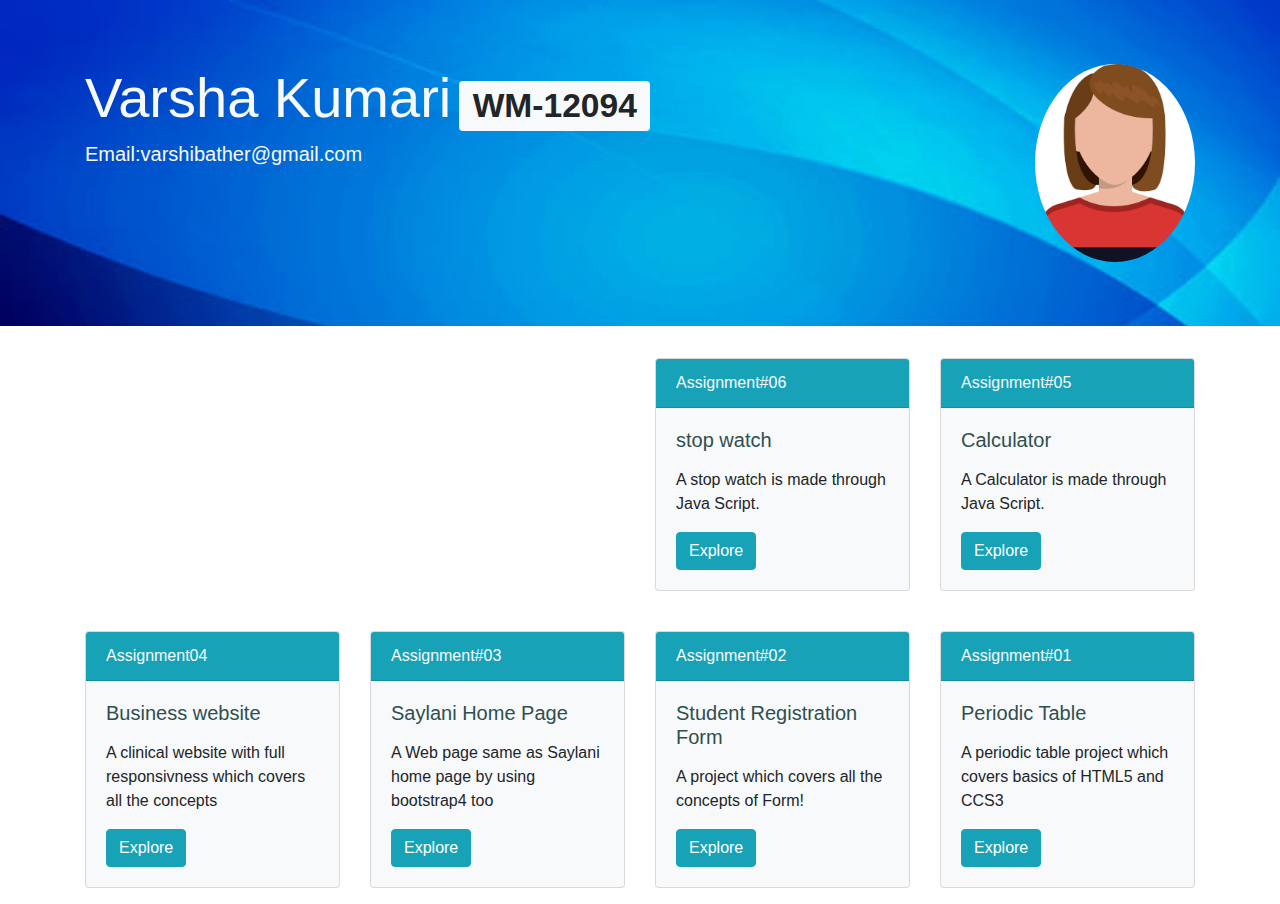
<file: index.html>
<!DOCTYPE html>
<html lang="en">
<head>
    <meta charset="UTF-8">
    <meta name="viewport" content="width=device-width, initial-scale=1.0">
    <title>Portfolio-varsha kumari</title>
    <link rel="stylesheet" href="css/bootstrap.css">
    <link rel="stylesheet" href="css/style.css">

</head>
<body>
  
    <div class="jumbotron jumbotron-fluid bg-custom text-light text-center">
        <div class="container">
          <div class="row">
            <div class="col-md-10 text-md-left">          
              <h1 class="display-4">Varsha Kumari<small><span class="badge badge-light ml-2">WM-12094</span></small>
            </h1>
            <p class="lead">Email:varshibather@gmail.com</p>
  </div>
  <div class="col-md-2">
    <img src="image/profile.jpg" class="img-fluid rounded-circle profile">
  </div>
          </div>
        </div>
      </div>
      <div class="container">
        <div class="row">
          <div class="col-md-3">
              
          </div>
        


          <div class="col-md-3">
                
          </div>
            
                
            
            <div class="col-md-3">
              <div class="card bg-light mb-3" >
                <div class="card-header bg-info text-light">Assignment#06</div>
                <div class="card-body">
                  <h5 class="card-title text-theme">stop watch </h5>
                  <p class="card-text"></p>A stop watch  is made through Java Script.</p>
                  <a href="assignments/stop watch/index.html" class="btn btn-info">Explore</a>
                </div>
              </div>
               </div>
                
            
            <div class="col-md-3">
              <div class="card bg-light mb-3" >
                  <div class="card-header bg-info text-light">Assignment#05</div>
                  <div class="card-body">
                    <h5 class="card-title text-theme">Calculator</h5>
                    <p class="card-text"></p>A Calculator is made through Java Script.</p>
                    <a href="assignments/assign05/index.html" class="btn btn-info">Explore</a>
                  </div>
                </div>
                </div>
            
            
        </div>




          <div class="row pt-4">
            <div class="col-md-3">
              <div class="card bg-light mb-3" >
                  <div class="card-header bg-info text-light">Assignment04</div>
                  <div class="card-body">
                    <h5 class="card-title text-theme">Business website</h5>
                    <p class="card-text"></p>A clinical website with full responsivness which covers all the concepts </p>
                    <a href="assignments/assign04/index.html" class="btn btn-info">Explore</a>
                  </div>
                </div>
                
          </div>
          


            <div class="col-md-3">
                <div class="card bg-light mb-3" >
                    <div class="card-header bg-info text-light">Assignment#03</div>
                    <div class="card-body">
                      <h5 class="card-title text-theme">Saylani Home Page</h5>
                      <p class="card-text"></p>A Web page same as Saylani home page by using bootstrap4 too </p>
                      <a href="assignments/assign03/index.html" class="btn btn-info">Explore</a>
                    </div>
                  </div>
                  
            </div>
              
                  
              
              <div class="col-md-3">
                <div class="card bg-light mb-3" >
                    <div class="card-header bg-info text-light">Assignment#02</div>
                    <div class="card-body">
                      <h5 class="card-title text-theme">Student Registration Form</h5>
                      <p class="card-text"></p>A  project which covers all the concepts of Form!</p>
                      <a href="assignments/assign02/index.html" class="btn btn-info">Explore</a>
                    </div>
                 </div>
                 </div>
                  
              
              <div class="col-md-3">
                <div class="card bg-light mb-3" >
                    <div class="card-header bg-info text-light">Assignment#01</div>
                    <div class="card-body">
                      <h5 class="card-title text-theme">Periodic Table</h5>
                      <p class="card-text"></p>A periodic table project which covers basics of HTML5 and CCS3</p>
                      <a href="assignments/assign01/index.html" class="btn btn-info">Explore</a>
                    </div>
                  </div>
                  </div>
              
              
          </div>
      </div>
    
</body>
</html>
</file>
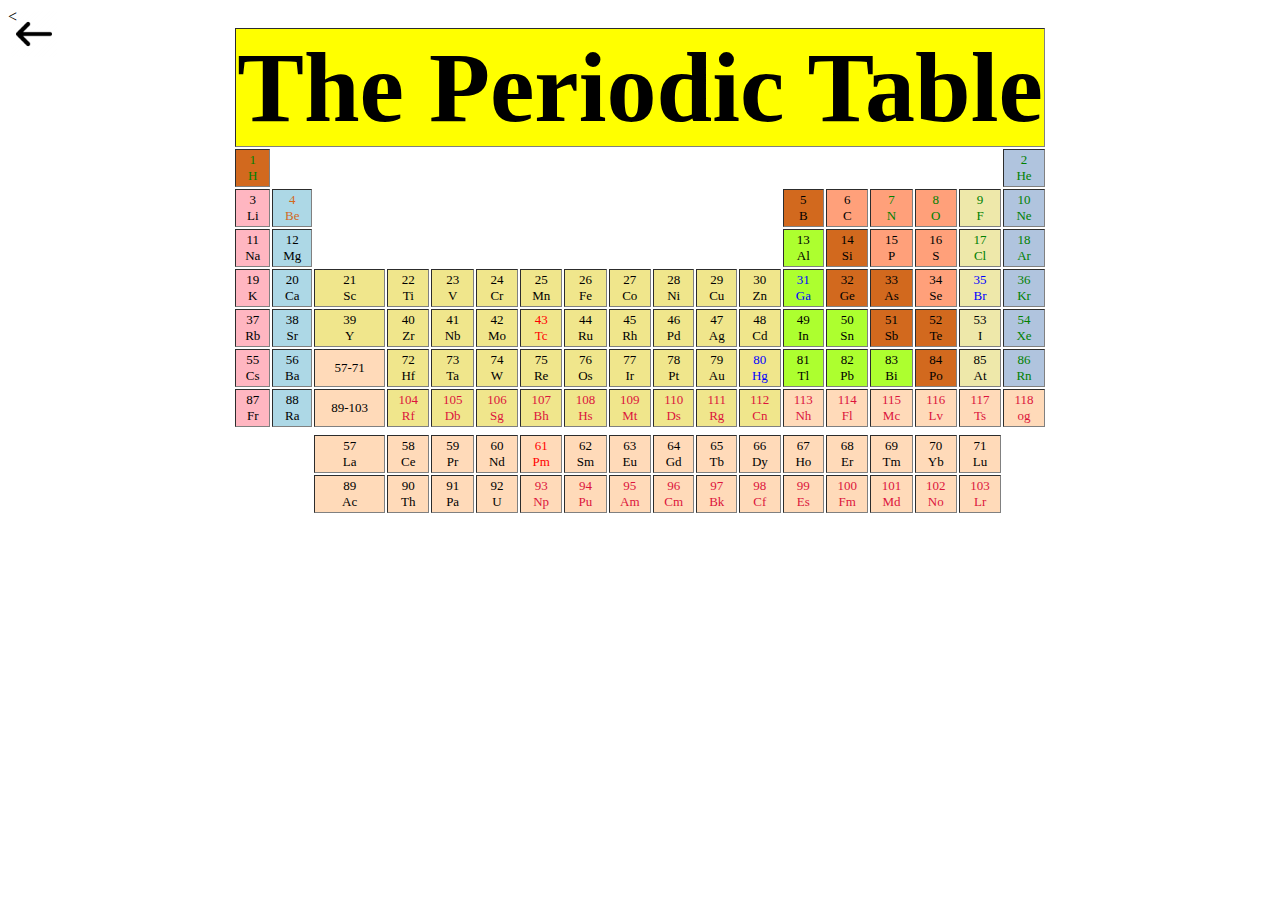
<file: assignments/assign01/index.html>
<!DOCTYPE html>
<html lang="en">
<head>
    <meta charset="UTF-8">
    <meta name="viewport" content="width=device-width, initial-scale=1.0">
    <title>Periodic Table</title>
    
    <style>
        td {
            padding: 2px;
            text-align: center;
            font-size:small
            
            }
    </style>

<body>
    <div class="goback" style="position: absolute; top: 10px; left: 10px;">
        <a href="../../index.html"><img src="../../image/goback.png" alt="" width="48"></a>
    </div>
    <table align="center" border="1px" style="border-style: hidden;">

        <tr>
            <th bgcolor="yellow" colspan="18" style="font-size: 50px;">
                <h1 style="margin: 0;">The Periodic Table </h1>
            </th>
        </tr>

        <tr>
            <td style="color: green;" bgcolor="chocolate">1<br />H</td>
            <td style="border-style: none;" colspan="16"></td>

            <td style="color: green;" bgcolor="lightsteelblue" >2<br />He</td>
        </tr>

        <tr>
            <td style="background-color: lightpink;">3<br />Li</td>
            <td style="color: chocolate;" bgcolor="lightblue">4<br />Be</td>
            <td style="border-style: none;" colspan="10" rowspan="2"></td>
            <td style="background-color: chocolate;">5<br />B</td>
            <td style="background-color:lightsalmon">6<br />C</td>
            <td style="color: green;" bgcolor="lightsalmon">7<br />N</td>
            <td style="color: green;" bgcolor="lightsalmon">8<br />O</td>
            <td style="color: green;" bgcolor="palegoldenrod">9<br />F</td>
            <td style="color: green;" bgcolor="lightsteelblue" >10<br />Ne</td>
        </tr>

        <tr>
            <td style="background-color: lightpink;">11<br />Na</td>
            <td bgcolor="lightblue">12<br />Mg</td>
            <td style="background-color: greenyellow;">13<br />Al</td>
            <td style="background-color: chocolate;">14<br />Si</td>
            <td style="background-color:lightsalmon">15<br />P</td>
            <td style="background-color:lightsalmon">16<br />S</td>
            <td style="color: green;" bgcolor="palegoldenrod">17<br />Cl</td>
            <td style="color: green;" bgcolor="lightsteelblue" >18<br />Ar</td>
        </tr>
        <tr>
            <td style="background-color: lightpink;">19<br />K</td>
            <td bgcolor="lightblue">20<br />Ca</td>
            <td style="background-color:khaki">21<br />Sc</td>
            <td style="background-color:khaki">22<br />Ti</td>
            <td style="background-color:khaki">23<br />V</td>
            <td style="background-color:khaki">24<br />Cr</td>
            <td style="background-color:khaki">25<br />Mn</td>
            <td style="background-color:khaki">26<br />Fe</td>
            <td style="background-color:khaki">27<br />Co</td>
            <td style="background-color:khaki">28<br />Ni</td>
            <td style="background-color:khaki">29<br />Cu</td>
            <td style="background-color:khaki">30<br />Zn</td>
            <td style="color: blue;" bgcolor="greenyellow">31<br />Ga</td>
            <td style="background-color: chocolate;">32<br />Ge</td>
            <td style="background-color: chocolate;">33<br />As</td>
            <td style="background-color:lightsalmon">34<br />Se</td>
            <td style="color: blue;" bgcolor="palegoldenrod">35<br />Br</td>
            <td style="color: green;" bgcolor="lightsteelblue" >36<br />Kr</td>
        </tr>

        <tr>
            <td style="background-color: lightpink;">37<br />Rb</td>
            <td bgcolor="lightblue">38<br />Sr</td>
            <td style="background-color:khaki">39<br />Y</td>
            <td style="background-color:khaki">40<br />Zr</td>
            <td style="background-color:khaki">41<br />Nb</td>
            <td style="background-color:khaki">42<br />Mo</td>
            <td style="color: red;" bgcolor="khaki">43<br />Tc</td>
            <td style="background-color:khaki">44<br />Ru</td>
            <td style="background-color:khaki">45<br />Rh</td>
            <td style="background-color:khaki">46<br />Pd</td>
            <td style="background-color:khaki">47<br />Ag</td>
            <td style="background-color:khaki">48<br />Cd</td>
            <td bgcolor="greenyellow">49<br />In</td>
            <td bgcolor="greenyellow">50<br />Sn</td>
            <td style="background-color: chocolate;">51<br />Sb</td>
            <td style="background-color: chocolate;">52<br />Te</td>
            <td bgcolor="palegoldenrod">53<br />I</td>
            <td style="color: green;" bgcolor="lightsteelblue" >54<br />Xe</td>
        </tr>

        <tr>
            <td style="background-color: lightpink;" style="color: blue;">55<br />Cs</td>
            <td bgcolor="lightblue">56<br />Ba</td>
            <td style="background-color: peachpuff;">57-71</td>
            <td style="background-color:khaki">72<br />Hf</td>
            <td style="background-color:khaki">73<br />Ta</td>
            <td style="background-color:khaki">74<br />W</td>
            <td style="background-color:khaki">75<br />Re</td>
            <td style="background-color:khaki">76<br />Os</td>
            <td style="background-color:khaki">77<br />Ir</td>
            <td style="background-color:khaki">78<br />Pt</td>
            <td style="background-color:khaki">79<br />Au</td>
            <td style="color: blue;" bgcolor="khaki">80<br />Hg</td>
            <td bgcolor="greenyellow">81<br />Tl</td>
            <td bgcolor="greenyellow">82<br />Pb</td>
            <td bgcolor="greenyellow">83<br />Bi</td>
            <td style="background-color: chocolate;">84<br />Po</td>
            <td bgcolor="palegoldenrod">85<br />At</td>
            <td style="color: green;" bgcolor="lightsteelblue" >86<br />Rn</td>
        </tr>

        <tr>
            <td style="background-color: lightpink;" style="color: blue;">87<br />Fr</td>
            <td bgcolor="lightblue">88<br />Ra</td>
            <td style="background-color: peachpuff;">89-103</td>
            <td style="color:crimson;" bgcolor="khaki">104<br />Rf</td>
            <td style="color:crimson;" bgcolor="khaki">105<br />Db</td>
            <td style="color:crimson;" bgcolor="khaki">106<br />Sg</td>
            <td style="color:crimson;" bgcolor="khaki">107<br />Bh</td>
            <td style="color:crimson;" bgcolor="khaki">108<br />Hs</td>
            <td style="color:crimson;" bgcolor="khaki">109<br />Mt</td>
            <td style="color:crimson;" bgcolor="khaki">110<br />Ds</td>
            <td style="color:crimson;" bgcolor="khaki">111<br />Rg</td>
            <td style="color:crimson;" bgcolor="khaki">112<br />Cn</td>
            <td style="color:crimson;" bgcolor="peachpuff">113<br />Nh</td>
            <td style="color:crimson;" bgcolor="peachpuff">114<br />Fl</td>
            <td style="color:crimson;" bgcolor="peachpuff">115<br />Mc</td>
            <td style="color:crimson;" bgcolor="peachpuff">116<br />Lv</td>
            <td style="color:crimson;" bgcolor="peachpuff">117<br />Ts</td>
            <td style="color:crimson;" bgcolor="peachpuff">118<br />og</td>
        </tr>

        <tr>
            <td style="border: none;"></td>
            < </tr>

        <tr>
            <td style="border: none;" colspan="2" rowspan="2"></td>
            <td style="background-color: peachpuff;">57<br />La</td>
            <td style="background-color: peachpuff;">58<br />Ce</td>
            <td style="background-color: peachpuff;">59<br />Pr</td>
            <td style="background-color: peachpuff;">60<br />Nd</td>
            <td style="color:red;" bgcolor="peachpuff">61<br />Pm</td>
            <td style="background-color: peachpuff;">62<br />Sm</td>
            <td style="background-color: peachpuff;">63<br />Eu</td>
            <td style="background-color: peachpuff;">64<br />Gd</td>
            <td style="background-color: peachpuff;">65<br />Tb</td>
            <td style="background-color: peachpuff;">66<br />Dy</td>
            <td style="background-color: peachpuff;">67<br />Ho</td>
            <td style="background-color: peachpuff;">68<br />Er</td>
            <td style="background-color: peachpuff;">69<br />Tm</td>
            <td style="background-color: peachpuff;">70<br />Yb</td>
            <td style="background-color: peachpuff;">71<br />Lu</td>
            <td style="border-style: none;" rowspan="2"></td>
        </tr>

        <tr>
            <td style="background-color: peachpuff;">89<br />Ac</td>
            <td style="background-color: peachpuff;">90<br />Th</td>
            <td style="background-color: peachpuff;">91<br />Pa</td>
            <td style="background-color: peachpuff;">92<br />U</td>
            <td style="color:crimson;" bgcolor="peachpuff">93<br />Np</td>
            <td style="color:crimson;" bgcolor="peachpuff">94<br />Pu</td>
            <td style="color:crimson;" bgcolor="peachpuff">95<br />Am</td>
            <td style="color:crimson;" bgcolor="peachpuff">96<br />Cm</td>
            <td style="color:crimson;" bgcolor="peachpuff">97<br />Bk</td>
            <td style="color:crimson;" bgcolor="peachpuff">98<br />Cf</td>
            <td style="color:crimson;" bgcolor="peachpuff">99<br />Es</td>
            <td style="color:crimson;" bgcolor="peachpuff">100<br />Fm</td>
            <td style="color:crimson;" bgcolor="peachpuff">101<br />Md</td>
            <td style="color:crimson;" bgcolor="peachpuff">102<br />No</td>
            <td style="color:crimson;" bgcolor="peachpuff">103<br />Lr</td>
        </tr>
    </table>
</body>
</head>

</html>
</file>
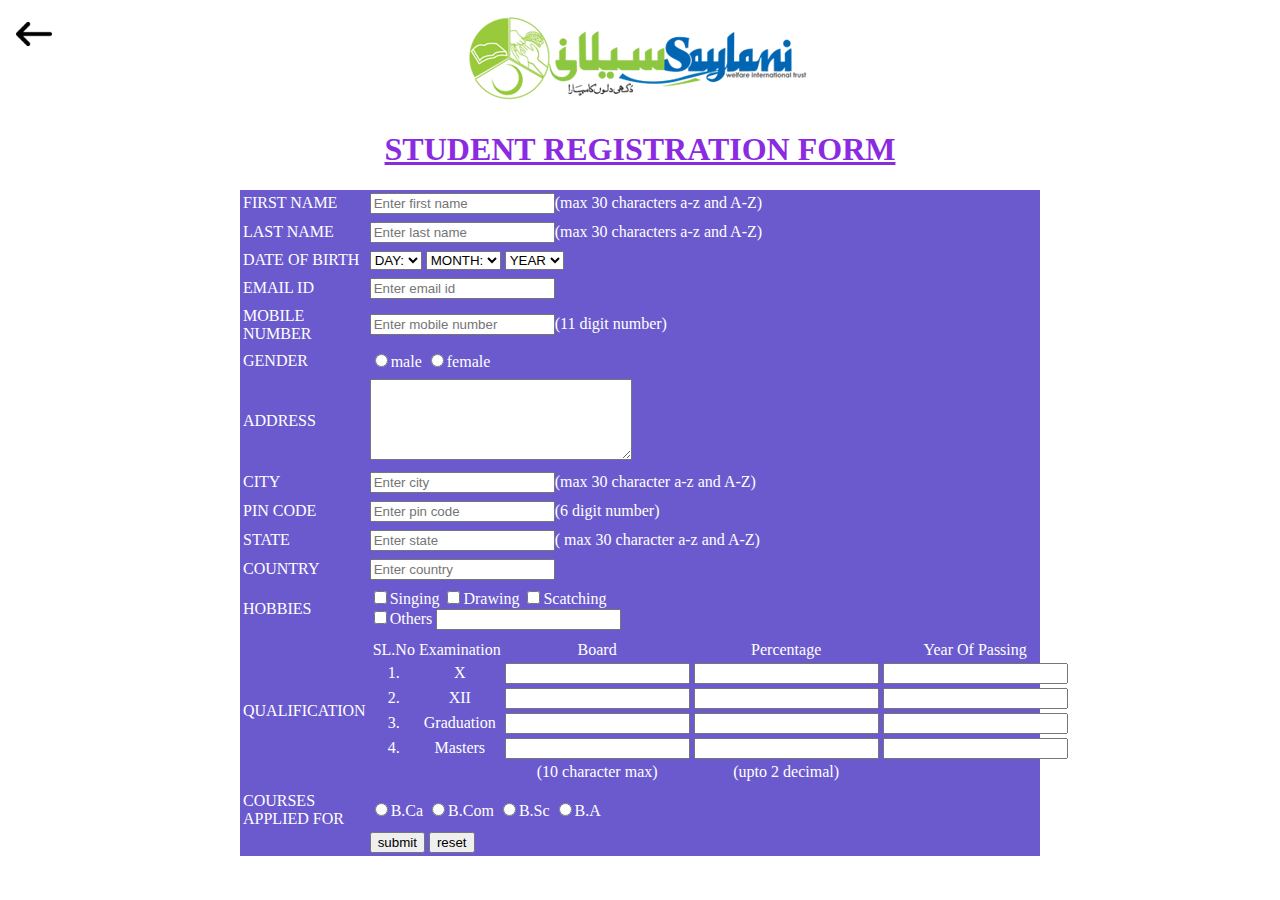
<file: assignments/assign02/index.html>
<!DOCTYPE html>
<html lang="en">
<head>
    <meta charset="UTF-8">
    <meta name="viewport" content="width=device-width, initial-scale=1.0">
    <title>Document</title>
    <link rel="stylesheet" type="text/css" href="style.css">
</head>
<body>
    <div class="goback" style="position: absolute; top: 10px; left: 10px;">
        <a href="../../index.html"><img src="../../image/goback.png" alt="" width="48"></a>
    </div>
    
    <center>
   <img src="image/logo.png" >
    <h1><u>STUDENT REGISTRATION FORM</u></h1>
    </center>
    
    <form action="thankyou.html" method="POST">
    <table>
        <tr>
            <td class="first"> FIRST NAME</td>
            <td> <input type="text"  placeholder="Enter first name" name="first name" maxlength="30">(max 30 characters a-z and A-Z) </td>
        </tr>
        <tr>
            <td></td>
            <td></td>
        </tr>
        <tr>
            <td class="first">LAST NAME</td>
            <td> <input type="text" placeholder="Enter last name" name="last name" maxlength="30">(max 30 characters a-z and A-Z) </td>
        </tr>
        <tr>
            <td></td>
            <td></td>
        </tr>
        <tr>
            <td class="first">DATE OF BIRTH</td>
            <td> <select name="DAY">
                <option value="DAY">DAY:</option>
                <option value="01">01</option>
                <option  value="02">02</option>
                <option value="03">03</option>
                <option  value="04">04</option>
                <option  value="05">05</option>
                <option  value="06">06</option>
                <option  value="07">07</option>
                <option  value="08">08</option>
                <option  value="09">09</option>
                <option  value="10">10</option>
                <option  value="11">11</option>
                <option  value="12">12</option>
                <option  value="13">13</option>
                <option  value="14">14</option>
                <option  value="15">15</option>
                <option  value="16">16</option>
                <option  value="17">17</option>
                <option  value="18">18</option>
                <option  value="19">19</option>
                <option  value="20">20</option>
                <option  value="21">21</option>
                <option  value="22">22</option>
                <option  value="23">23</option>
                <option  value="24">24</option>
                <option  value="25">25</option>
                <option  value="26">26</option>
                <option  value="27">27</option>
                <option  value="28">28</option>
                <option  value="29">29</option>
                <option  value="30">30</option>
                <option  value="31">31</option>
                
            </select>
            <select name="MONTH">
                <OPTION value="MONTH">MONTH:</OPTION>
                <option value="JAN"> JAN</option>
                <option  value="FEB">FEB</option>
                <option  value="MAR">MAR</option>
                <option  value="APR">APR</option>
                <option  value="MAY">MAY</option>
                <option  value="JUN">JUN</option>
                <option  value="JUL">JUL</option>
                <option  value="AUG">AUG</option>
                <option  value="SEP">SEP</option>
                <option  value="OCT">OCT</option>
                <option  value="NOV">NOV</option>
                <option  value="DEC">DEC</option>
             </select>
            <select name="YEAR">
            <option value="YEAR">YEAR</option>
            <option value="2000">2000</option>
            <option value="1991">1999</option>
            <option value="1998">1998</option>
            <option value="1997">1997</option>
            <option value="1996">1996</option>
            <option value="1995">1995</option>
            <option value="1994">1994</option>
            <option value="1993">1993</option>
            </select>
         </td>
         </tr>
         <tr>
            <td></td>
            <td></td>
        </tr>

        <tr>
            <td class="first">
                EMAIL ID
            </td>
            <td><input type="text" placeholder="Enter email id" name="email id" > </td>
        </tr>
        <tr>
            <td></td>
            <td></td>
        </tr>
        <tr>
            <td class="first">MOBILE NUMBER</td>
            <TD><input type="text" placeholder="Enter mobile number" name="mobile number" maxlength="11">(11 digit number) </TD>
        </tr>
        <tr>
            <td></td>
            <td></td>
        </tr>
        <tr>
            <TD class="first" > GENDER</TD>
            <TD><input type="radio" name="gender" value="male">male
               <input type="radio" name="gender" value="female">female
            </TD>
        </tr>
        <tr>
            <td></td>
            <td></td>
        </tr>
        <tr>
            <TD class="first"> ADDRESS</TD>
            <TD> <textarea name="address"  cols="30" rows="5"></textarea></TD>
        </tr>
        <tr>
            <td></td>
            <td></td>
        </tr>
        <tr>
            <TD class="first">CITY</TD>
            <TD> <input type="text" placeholder="Enter city" name="CITY"  maxlength="30" >(max 30 character a-z and A-Z)</TD>
        </tr>
        <tr>
            <td></td>
            <td></td>
        </tr>
        <tr>
            <TD class="first">PIN CODE</TD>
            <TD> <input type="text" placeholder="Enter pin code" name="pin code" maxlength="6">(6 digit number)</TD>
        </tr>
        <tr>
            <td></td>
            <td></td>
        </tr>
        <tr>
            <TD class="first">STATE</TD>
            <TD> <input type="text" placeholder="Enter state" name="state" maxlength="30" >( max 30 character a-z and A-Z) </TD>
        </tr>
        <tr>
            <td></td>
            <td></td>
        </tr>
        <tr>
            <TD class="first">COUNTRY</TD>
            <TD> <input type="text" placeholder="Enter country" name="country" ></TD>
        </tr>
        <tr>
            <td></td>
            <td></td>
        </tr>

        <tr>
            <TD class="first"> HOBBIES</TD>
            <TD> <input type="checkbox" name="hobbies" value="singing">Singing
                <input type="checkbox" name="hobbies" value="drawing">Drawing
                <input type="checkbox" name="hobbies" value="scatching">Scatching<br>
                <input type="checkbox" name="hobbies" value="others">Others <input type="text" name="others" >

            </TD>
        </tr>
        <tr>
            <td></td>
            <td></td>
        </tr>
        <tr>
            <td class="first"> QUALIFICATION</td>
            <td>
                <table  id="1">
                    <tr>
                        <td class="two">SL.No</td>
                        <td class="two" > Examination</td>
                        <td class="two"> Board</td>
                        <td class="two"> Percentage</td>
                        <td class="two"> Year Of Passing</td>
                    </tr>
                    <tr>
                        <td class="two">1.</td>
                        <td class="two">X</td>
                        <td class="two"> <input type="text" name="board"  maxlength="10" ></td>
                        <td class="two"> <input type="text" name="percentage" maxlength="4" ></td>
                        <td class="two"><input type="number" name="year of passing" > </td>
                    </tr>
                    <tr> 
                        <td class="two">2.</td>
                        <td class="two">XII</td>
                        <td class="two"><input type="text" name="board" maxlength="10" ></td>
                        <td class="two"> <input type="text" name="percentage" maxlength="4" ></td>
                        <td class="two"> <input type="number" name="year of passing" ></td>
                    </tr>
                    <tr>
                        <td class="two">3.</td>
                        <td class="two">Graduation</td>
                        <td class="two"> <input type="text" name="board"  maxlength="10"></td>
                        <td class="two"> <input type="text" name="percentage" maxlength="4" ></td>
                        <td class="two"> <input type="number" name="year of passing" ></td>
                    </tr>
                    <tr>
                        <td class="two">4.</td>
                        <td class="two">Masters</td>
                        <td class="two"> <input type="text" name="board"  maxlength="10" ></td>
                        <td class="two"> <input type="text" name="percentage" maxlength="4" ></td>
                        <td class="two"> <input type="number" name="year of passing" ></td>
                    </tr>
                    <tr>
                        <td class="two"></td>
                        <td class="two"></td>
                        <td class="two" >(10 character max)</td>
                        <td class="two"> (upto 2 decimal)</td>
                        <td class="two"></td>
                    </tr>
                </table>
            </td>

        </tr>
        <tr>
            <td></td>
            <td></td>
        </tr>
        <tr>
            <TD class="first"> COURSES APPLIED FOR</TD>
            <TD> <input type="radio" name="COURSES" value="B.Ca"  >B.Ca
                <input type="radio" name="COURSES" value="B.Com" >B.Com
                <input type="radio" name="COURSES" value="B.Sc"  >B.Sc
                <input type="radio" name="COURSES"  value="B.A" >B.A

            </TD>
        </tr>
        <tr>
            <td></td>
            <td ><input type="submit" value="submit"  >
            <input type="reset" value="reset" > </td>
        </tr>
        
    </table>
    </form>
    
    
</body>
</html>
</file>
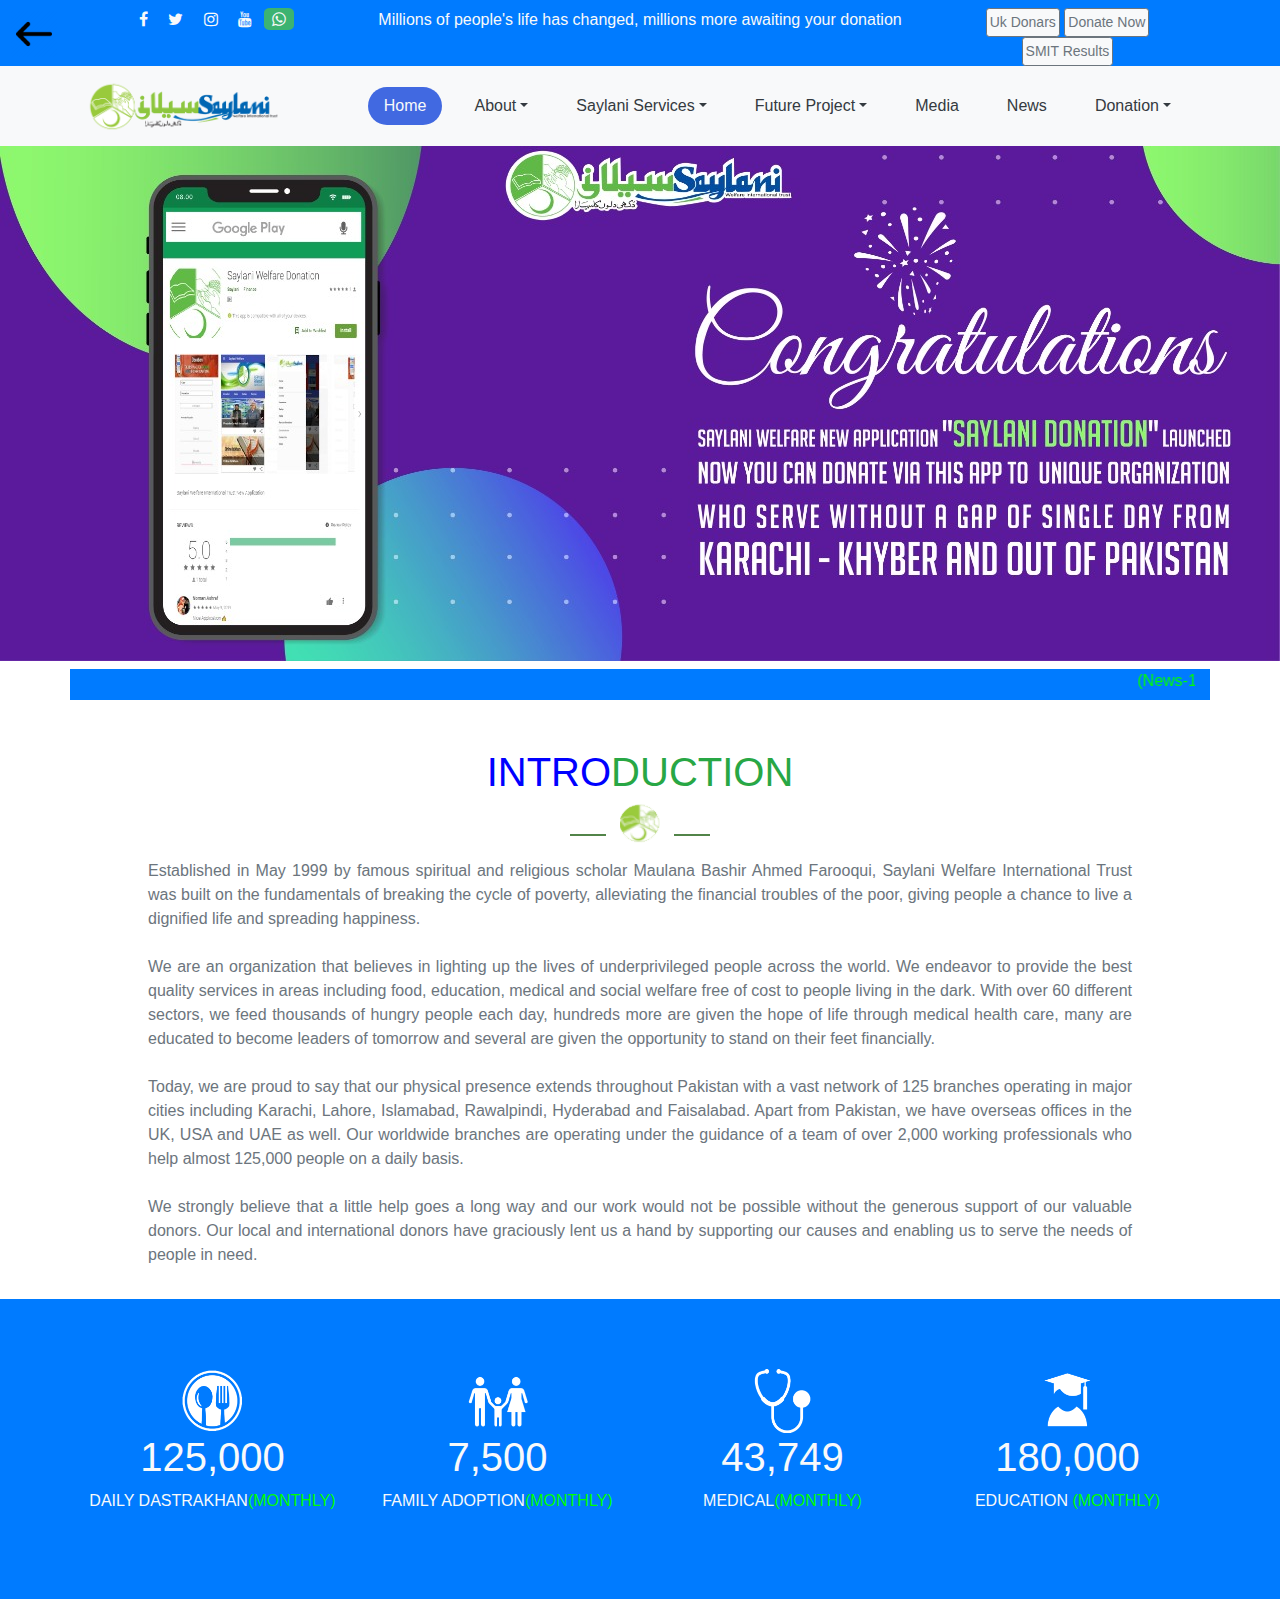
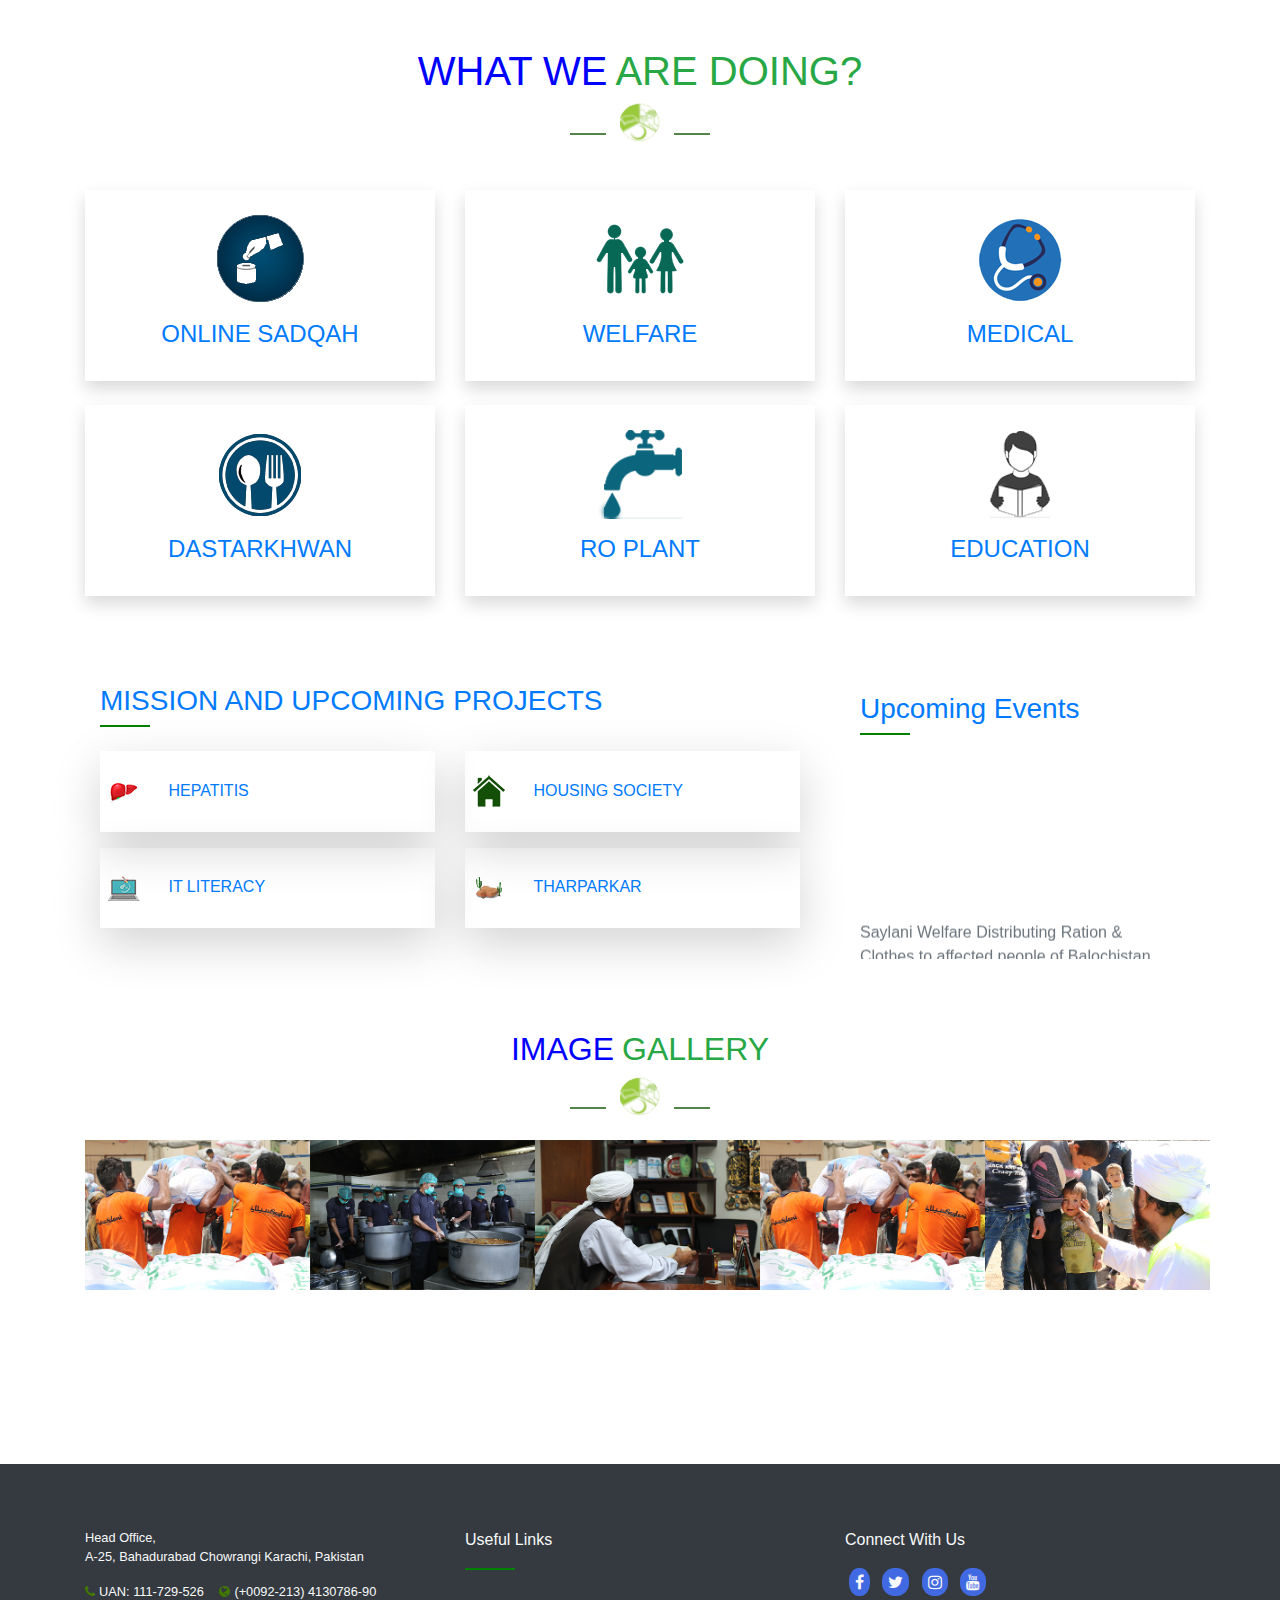
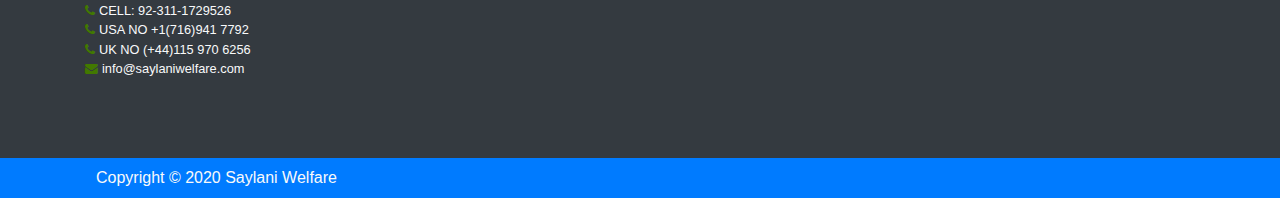
<file: assignments/assign03/index.html>
<!DOCTYPE html>
<html lang="en">
<head>
    <meta charset="UTF-8">
    <meta name="viewport" content="width=device-width, initial-scale=1.0">
    <title>Document</title>
    <link rel="stylesheet" href="style.css">
    <link rel="stylesheet" href="css/font-awesome.css">
    <link rel="stylesheet" href="css/bootstrap.css">
</head>
<body>
    <div class="goback" style="position: absolute; top: 10px; left: 10px;">
        <a href="../../index.html"><img src="../../image/goback.png" alt="" width="48"></a>
    </div>
    
    <!----------------top-bar---------------------->


    <div class="top-bar bg-primary text-light pt-2 text-center">
        <div class="container">
            <div class="row">
                <div class="col-md-3">
                    <i class="fa fa-facebook px-2"></i>
                    <i class="fa fa-twitter px-2"></i>
                    <i class="fa fa-instagram px-2"></i>
                    <i class="fa fa-youtube px-2"></i>
                    <i class="fa fa-whatsapp  px-2 bg"></i>
                </div>
                <div class="col-md-6">
                    <p>Millions of people's life has changed, millions more awaiting your donation

                    </p>
                </div>
                <div class="col-md-3 head-btn">
                    <a href="#" class="btn btn-light btn-sm text-muted text-capitalize border border-secondary">uk donars</a>
                    <a href="#" class="btn btn-light btn-sm text-muted text-capitalize border border-secondary">donate now</a>
                    <a href="#" class="btn btn-light btn-sm text-muted text-capitalize border border-secondary">SMIT results</a>
                </div>
            </div>
        </div>
    </div>

    <!------------------header---------------------->
    
    
    <nav class="navbar navbar-expand-md navbar-light bg-light sticky-top">
        <div class="container  ">
        <a class="navbar-brand ">
            <img src="image/Saylani-logo.png">
        </a>
        <button class="navbar-toggler" type="button" data-toggle="collapse" data-target="#collapsibleNavbar">
            <span class="navbar-toggler-icon"></span>
          </button>
        
        <div class="collapse navbar-collapse"  id="collapsibleNavbar">
            <div class="navbardiv-section ml-auto">
        <ul class="navbar-nav ml-auto ">
            <li class="navbar-item text-capitalize mx-2 active "><a href="index.html" class="navbar-link text-light  ">home</a></li>
            <li class="navbar-item text-capitalize mx-2 dropdown hover"><a href="#" class="navbar-link text-dark dropdown-toggle" data-toggle="dropdown">about</a>
                <ul class="dropdown-menu">
                    <li ><a href="#" class="dropdown-item text-capitalize">introduction</a></li>
                    <li ><a href="#" class="dropdown-item text-capitalize">chairman message</a></li>
                    <li ><a href="#" class="dropdown-item text-capitalize">sayalni annual report</a></li>
                </ul>
            </li>
            <li class="navbar-item text-capitalize mx-2 dropdown "><a href="#" class="navbar-link text-dark dropdown-toggle"data-toggle="dropdown">saylani services</a>
                <ul class="dropdown-menu">
                    <li class="dropdown dropright"><a href="" class="dropdown-item text-capitalize dropdown-toggle " data-toggle="dropdown">education</a>
                        <ul class="dropdown-menu ">
                            <li><a href="#" class="dropdown-item  text-capitalize">sayalni mass training </a></li>
                        </ul>
                    
                    </li>
                    <li class="dropdown dropright"><a href="#" class="dropdown-item text-capitalize dropdown-toggle" data-toggle="dropdown">medical</a>
                        <ul class="dropdown-menu">
                            <li><a href="#" class="dropdown-item text-capitalize">medical internship form</a></li>
                        </ul>
                    </li>
                    <li class="dropdown dropright"><a href="#" class="dropdown-item text-capitalize dropdown-toggle" data-toggle="dropdown">welfare</a>
                        <ul class="dropdown-menu">
                            <li><a href="#" class="dropdown-item text-capitalize">family adoption</a></li>
                        </ul>
                    </li>
                    <li><a href="#" class="dropdown-item text-capitalize">hajj application form</a></li>
                    <li><a href="#" class="dropdown-item text-capitalize">sayalni Dastarkhwan</a></li>
                    <li><a href="#" class="dropdown-item text-capitalize">sayalni ROPLANT</a></li>
                </ul>
            </li>
            <li class="navbar-item text-capitalize mx-2 dropdown "><a href="#" class="navbar-link text-dark dropdown-toggle" data-toggle="dropdown">future project</a>
                <ul class="dropdown-menu">
                    <li><a href="#" class="dropdown-item text-capitalize">saylani university</a></li>
                    <li><a href="#" class="dropdown-item text-capitalize">saylani city</a></li>
                </ul>
            </li>
            <li class="navbar-item text-capitalize mx-2 "><a href="#" class="navbar-link text-dark">media</a></li>
            <li class="navbar-item text-capitalize mx-2 "><a href="#" class="navbar-link text-dark">news</a></li>
            <li class="navbar-item text-capitalize mx-2 dropdown "><a href="#" class="navbar-link text-dark dropdown-toggle" data-toggle="dropdown">donation</a>
                <ul class="dropdown-menu">
                    <li><a href="#" class="dropdown-item text-capitalize">bank details</a></li>
                    <li><a href="#" class="dropdown-item text-capitalize">sadqa</a></li>
                    <li class="dropdown dropright"><a href="" class="dropdown-item text-capitalize dropdown-toggle " data-toggle="dropdown">ramzan-2020</a>
                        <ul class="dropdown-menu">
                            <li><a href="#" class="dropdown-item text-capitalize">for saudi donar</a></li>
                            <li><a href="#" class="dropdown-item text-capitalize">for UK donar</a></li>
                            <li><a href="#" class="dropdown-item text-capitalize">for USA donar</a></li>

                        </ul>
                    </li>
                    
                </ul>
            </li>
        </ul>
        </div>
        </div>
    </div>
    </nav>
    
    
    

    <!------------------carousel---------------------->

<div id="carouselExampleSlidesOnly" class="carousel slide" data-ride="carousel">
    <div class="carousel-inner">
      <div class="carousel-item active">
        <img class="d-block w-100" src="image/Banner.jpeg" >
      </div>
      <div class="carousel-item">
        <img class="d-block w-100" src="image/Corona Banner.jpeg" >
      </div>
      <div class="carousel-item">
        <img class="d-block w-100" src="image/slider1.png">
      </div>
      <div class="carousel-item">
        <img class="d-block w-100" src="image/slider2.png">
      </div>
      <div class="carousel-item">
        <img class="d-block w-100" src="image/ehsaas&saylani.jpeg">
      </div>
      <div class="carousel-item">
        <img class="d-block w-100" src="image/BloodBank_Slider.jpg" >
      </div>
      <div class="carousel-item">
        <img class="d-block w-100" src="image/RotiBank_Slider.jpg" >
      </div>
    </div>
  </div> 
     
    <div class="container bg-primary text-light my-2">
        <div class="row">
            <div class="col-md-12">
              <marquee direction="left" scrollamount="6" onmouseover="this.stop" onmouseout="this.start">
               <span class="green">(News-1 Dated:15-06-2019) </span>PIAICNext Phase Admission in Islamabad And Faisalabad" . 
                <span class="blue">More Details</span><span class="green">(News-2 Dated:15-05-2019) </span>Saylani Welfare Announced "Donation Application" . 
                <span class="blue">More Details</span><span class="green">(News-3 Dated:07-05-2019)</span> Alhamdulillah Saylani Organized 200+ Locations For Iftar And Sehri In This Holy Month .
                <span class="blue">More Details</span><span class="green">(News-4 Dated:08-03-2019)</span> Saylani Welfare Distributing Ration & Clothes to affected people of Balochistan. 
                <span class="blue">More Details</span><span class="green">(News-5 Dated:25-02-2019)</span> PIAIC Entrance Exam Merit Ranking List Announced. 
                <span class="blue">More Details</span><span class="green">(News-6 Dated:23-02-2019)</span> President of Pakistan (Dr. Arif Alvi) Visited Saylani Welfare International Trust HeadOffice Karachi. 
                <span class="blue">More Details</span><span class="green">(News-7 Dated:19-02-2019)</span> Dr Jamil Ahmed (Additional Inspector General of Police) & Atiqmir Visit Saylani Welfare International Trust, Saylani Mass I.T. Training. 
                <span class="blue"> More Details</span>

            </marquee>  
            </div>
        </div>
    </div>

                <h1 class="text-center mt-5"><sapn class="blue">INTRO</sapn><span class="text-success">DUCTION </span>
                </h1>
                <div class="text-center">
                <img src="image/title.png">
                </div>
        <div class="container">
            <div class="row text-justify mx-5 text-secondary my-3">
                <div class="col-md-12">
                    <p>Established in May 1999 by famous spiritual and religious scholar Maulana Bashir Ahmed Farooqui,
                         Saylani Welfare International Trust was built on the fundamentals of breaking the cycle of
                          poverty, alleviating the financial troubles of the poor, giving people a chance to live a
                           dignified life and spreading happiness.<br>
                           <br>

                        We are an organization that believes in lighting up the lives of underprivileged people across
                         the world. We endeavor to provide the best quality services in areas including food, education,
                          medical and social welfare free of cost to people living in the dark. With over 60 different 
                          sectors, we feed thousands of hungry people each day, hundreds more are given the hope of life 
                          through medical health care, many are educated to become leaders of tomorrow and several are
                           given the opportunity to stand on their feet financially.<br>
                           <br>
                        
                        Today, we are proud to say that our physical presence extends throughout Pakistan with a vast 
                        network of 125 branches operating in major cities including Karachi, Lahore, Islamabad,
                         Rawalpindi, Hyderabad and Faisalabad. Apart from Pakistan, we have overseas offices in the
                          UK, USA and UAE as well. Our worldwide branches are operating under the guidance of a team
                           of over 2,000 working professionals who help almost 125,000 people on a daily basis.<br>
                           <br>
                        
                        We strongly believe that a little help goes a long way and our work would not be possible without the generous support of our valuable donors. Our local and international donors have graciously lent us a hand by supporting our causes and enabling us to serve the needs of people in need.
                        
                        </p>
                </div>
            </div>
        </div>
        <div class="counter bg-primary text-light">
            <div class="container">
                <div class="row">
                    <div class="col-md-3 text-center">
                        <img src="image/icon_food_png.png" class="w-25" alt="">
                        <h1>125,000
                        </h1>
                        <p>DAILY DASTRAKHAN<span class="green">(MONTHLY)</span>
                        </p>
                    </div>
                    <div class="col-md-3 text-center"><img src="image/icon_family_png.png" class="w-25" alt="">
                        <h1>7,500
                        </h1>
                        <p>FAMILY ADOPTION<span class="green">(MONTHLY)</span>
                        </p>
                    </div>
                    <div class="col-md-3 text-center">
                        <img src="image/icon_medical_png.png" class="w-25" alt="">
                        <h1>43,749</h1>
                        <p>MEDICAL<span class="green">(MONTHLY)</span>
                        </p>
                    </div>
                    <div class="col-md-3 text-center">
                        <img src="image/icon_education_png.png"  class="w-25" alt="">
                        <h1>180,000</h1>
                        <p>EDUCATION<span class="green"> (MONTHLY)</span>
                        </p>
                    </div>
                </div>
            </div>
        </div>
        <h1 class="text-center mt-5"><sapn class="blue">WHAT WE</sapn><span class="px-1"></span><span class="text-success">ARE DOING?</span>
        </h1>
        <div class="text-center">
        <img src="image/title.png">
        </div>


        <div class="section-content my-5 ">
            <div class="container">
                <div class="row text-center ">
                    <div class="col-md-4 bg-white ">
                        <div class="py-4 shadow">
                            <img src="image/onlinesadqah.png"  class="img-fluid">
                            <h4 class="pt-3 text-primary" >ONLINE SADQAH
                            </h4>
                        </div>
                    </div>
                    <div class="col-md-4 bg-white ">
                        <div class="py-4 shadow">
                            <img src="image/welfare.png"  class="img-fluid">
                            <h4 class="pt-3 text-primary" >WELFARE
                            </h4>
                        </div>
                    </div>
                    <div class="col-md-4 bg-white  ">
                        <div class="py-4 shadow">
                            <img src="image/medical.png"  class="img-fluid">
                            <h4 class="pt-3 text-primary" >MEDICAL
                            </h4>
                        </div>
                    </div>
                </div>
                <div class="row text-center my-4 ">
                    <div class="col-md-4 bg-white3  ">
                        <div class="py-4 shadow">
                            <img src="image/Dastarkhwan.png"  class="img-fluid">
                            <h4 class="pt-3 text-primary" >DASTARKHWAN

                            </h4>
                        </div>
                    </div>
                    <div class="col-md-4 bg-white  ">
                        <div class="py-4 shadow">
                            <img src="image/ROPLANT.png"  class="img-fluid">
                            <h4 class="pt-3 text-primary" >RO PLANT

                            </h4>
                        </div>
                    </div>
                    <div class="col-md-4 bg-white ">
                        <div class="py-4 shadow"> 
                            <img src="image/education.png"  class="img-fluid">
                            <h4 class="pt-3 text-primary" >EDUCATION

                            </h4>
                        </div>
                    </div>
                    </div>
                </div>
            </div>

<!--------------mission-------------->

          <div class="mission ">
            <div class="container ">
                <div class="row">
                    <div class="col-md-8 mt-4 ">
                        <div class="project">
                            <div class="container text-primary py-3">
                                <div class="row">
                                    <div class="col-md-12">
                                        <h3>MISSION AND UPCOMING PROJECTS
                                      </h3><span class="seprator"></span>
                                    </div>
                                </div>
                                <div class="row mt-4">
                                    <div class="col-md-6">
                                        <div class=" shadow-lg py-4 px-2">
                                        <img src="image/Hepatitis.png ">
                                        <h6 class="d-inline-block ml-4">HEPATITIS</h6>
                                        </div>
                                    </div>
                                    <div class="col-md-6 ">
                                        <div class=" shadow-lg py-4 px-2">
                                        <img src="image/housing.png" >
                                        <h6 class="d-inline-block ml-4">HOUSING SOCIETY
                                      </h6>
                                      </div>
                                    </div>
                                </div>
                            <div class="row mt-3">
                                <div class="col-md-6 ">
                                    <div class=" shadow-lg py-4 px-2">
                                      <img src="image/IT.png" alt="">
                                      <h6 class="d-inline-block ml-4">IT LITERACY
                                      </h6>
                                    </div> 
                                </div>
                                <div class="col-md-6">
                                    <div class=" shadow-lg py-4 px-2">
                                      <img src="image/tharparkar.png" alt="">
                                      <h6 class="d-inline-block ml-4">THARPARKAR</h6>
                                      </div>
                                 </div>
                              </div>
                            </div>

                        </div>
                    </div>
                    
           <div class="col-md-4 mt-5">
                        <div class="event">
                            <div class="container">
                                <div class="row">
                                    <div class="col-md-12 mb-2">
                                        <h3 class="text-capitalize text-primary">upcoming events</h3>
                                        <span class="seprator"></span>
                                    </div>
                                </div>

                                <div class="row">
                                  <div class="col-md-12 mt-3 text-justify text-muted">
                                      <marquee direction="up" scrollamount="4" onmouseover="this.stop" onmouseout="this.start">Saylani Welfare Distributing Ration & Clothes to affected people of Balochistan .<span class="blue">More Details</span>
                                          <br>
                                          <br>

                                          Entry Test Accouncement (Graphic Designing & Video Editing/Animation Course) On Sunday 3rd March 2019 
                                          @ 11:00Am Vanue: 4rh Floor, Saylani Welfare International Trust HeadOffice Bahadurabad .<span class="blue">More Details</span>
                                          <br>
                                          <br>
                                          
                                          Dr Jamil Ahmed (Additional Inspector General of Police) & Atiqmir Visit Saylani Welfare 
                                          International Trust, Saylani Mass I.T. Training .<span class="blue">More Details</span>
                                          <br>
                                          <br>
                                          
                                          PIAIC Entrance Exam Merit Ranking List Announced. <span class="blue">More Details</span>
                                          <br>
                                          <br>
                                          
                                          President of Pakistan (Dr. Arif Alvi) Visited Saylani Welfare International 
                                          Trust HeadOffice Karachi.<span class="blue"> More Details</span></marquee>
                                  </div>
                              </div>
                            </div>
                        </div>
                    </div>
                </div>
            </div>
        </div> 


        <!---------image-gallery------------->

        <div class="text-center pt-5">
                <h2 class="pt-3"><span class="blue">IMAGE</span><span class="px-1"></span><span class="text-success">GALLERY</span>
                </h2>
                 <img src="image/title.png" >
        </div>

        <div class="gallery ">
            <div class="container">
                <div class="row">
                    <div class="col-md-12 d-flex my-4 ">
                        <img src="image/rashan2 (1).jpg" alt="">
                        <img src="image/food.jpg" alt="">
                        <img src="image/hazrat.jpg" alt="">
                        <img src="image/rashan2 (1).jpg" alt="">
                        <img src="image/hazrat2.jpg" alt="">
                    
                    
                    </div>
                    
                </div>
            </div>
        </div>

        <div class="end-content bg-dark text-light py-5">
            <div class="container py-3 ">
                <div class="row ">
                    <div class="col-md-4 small ">
                        <p>Head Office,
                        <br>
                        A-25, Bahadurabad Chowrangi Karachi, Pakistan</p>
                        <ul >
                            <li class="list-inline-item" ><i class="fa fa-phone text-theme-colored mr-1"></i>UAN: 111-729-526</li>
                            <span class="mr-1"></span>
                            <li class="list-inline-item"><i class="fa fa-globe text-theme-colored mr-1"></i>(+0092-213) 4130786-90 </li>
                            <li><i class="fa fa-phone text-theme-colored mr-1"></i>CELL: 92-311-1729526</li>
                            <li><i class="fa fa-phone text-theme-colored mr-1"></i>USA NO +1(716)941 7792 </li>
                            <li><i class="fa fa-phone text-theme-colored mr-1"></i>UK NO (+44)115 970 6256</li>
                            <li><i class="fa fa-envelope text-theme-colored mr-1"></i>info@saylaniwelfare.com</li>
                            
                        </ul>




                    </div>
                    <div class="col-md-4">
                        <p class="text-capitalize">useful links</p>
                        <span class="seprator"></span>
                    </div>
                    <div class="col-md-4">
                        <p class="text-capitalize">connect with us</p>
                        <i class="fa fa-facebook bg-i mx-1"></i>
                        <i class="fa fa-twitter bg-i mx-1"></i>
                        <i class="fa fa-instagram bg-i mx-1"></i>
                        <i class="fa fa-youtube bg-i mx-1"></i>
                        

                    </div>

                </div>
            </div>

        </div>
        <!-- Footer -->
<footer class="page-footer font-smaller bg-primary text-light">

    <!-- Copyright -->
    <div class="ml-5">
    <div class="footer-copyright  py-2 ml-5">Copyright © 2020 Saylani Welfare</div>


    
    </div>
    

  
  </footer>

  
                  
                    
            


         
        <script src="https://code.jquery.com/jquery-3.4.1.slim.min.js" integrity="sha384-J6qa4849blE2+poT4WnyKhv5vZF5SrPo0iEjwBvKU7imGFAV0wwj1yYfoRSJoZ+n" crossorigin="anonymous"></script>
        <script src="https://cdn.jsdelivr.net/npm/popper.js@1.16.0/dist/umd/popper.min.js" integrity="sha384-Q6E9RHvbIyZFJoft+2mJbHaEWldlvI9IOYy5n3zV9zzTtmI3UksdQRVvoxMfooAo" crossorigin="anonymous"></script>
        <script src="https://stackpath.bootstrapcdn.com/bootstrap/4.4.1/js/bootstrap.min.js" integrity="sha384-wfSDF2E50Y2D1uUdj0O3uMBJnjuUD4Ih7YwaYd1iqfktj0Uod8GCExl3Og8ifwB6" crossorigin="anonymous"></script>  
</body>
</html>
</file>
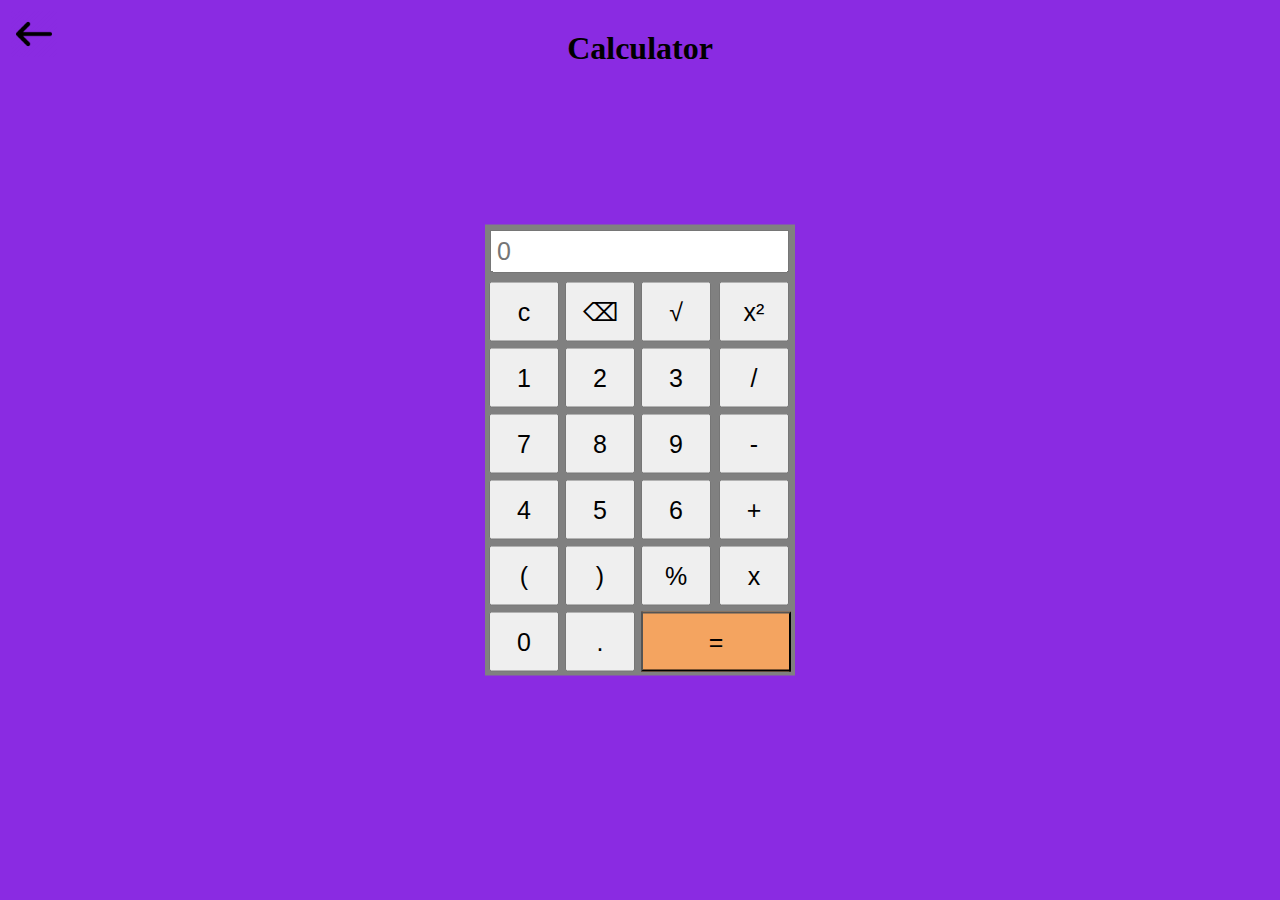
<file: assignments/assign05/index.html>
<!DOCTYPE html>
<html lang="en">
<head>
    <meta charset="UTF-8">
    <meta name="viewport" content="width=device-width, initial-scale=1.0">
    <title>Document</title>
    <link rel="stylesheet" href="style.css">
</head>
<body>
    <div class="goback" style="position: absolute; top: 10px; left: 10px;">
        <a href="../../index.html"><img src="../../image/goback.png" alt="" width="48"></a>
    </div>
    <h1>Calculator</h1>
    <div class="main">
        <form class="form">
            <input id="result" class="textveiw" type="text" placeholder="0" onmouseover="backgroundColor='green'">
        </form>
        <table class="table">
            <tr>
                <td ><input class="button" type="button" value="c" onclick="clearResult()"></td>
                <td ><input class="button" type="button" value="⌫" onclick="backSpace()" ></td>
                
                <td><input  class="button" type="button" value="√" onclick="sqrt()"></td>
                <td><input  class="button" type="button" value="x²" onclick="squar()"></td>
            </tr>



            <tr>
              <td><input class="button" type="button" value="1" onclick="getNumber('1')" ></td>
                <td><input class="button" type="button" value="2" onclick="getNumber('2')"></td>
                <td><input class="button" type="button" value="3" onclick="getNumber('3')"></td>
                <td><input  class="button" type="button" value="/" onclick="getNumber('/')"></td>  
            
            </tr>

            <tr>
                <td><input class="button" type="button" value="7" onclick="getNumber('7')"></td>
                <td><input class="button" type="button" value="8" onclick="getNumber('8')"></td>
                <td><input class="button" type="button" value="9" onclick="getNumber('9')"></td>
                <td><input class="button" type="button" value="-" onclick="getNumber('-')"></td>
            </tr>

            <tr>
                <td><input class="button" type="button" value="4" onclick="getNumber('4')"></td>
                <td><input class="button" type="button" value="5" onclick="getNumber('5')"></td>
                <td><input class="button" type="button" value="6" onclick="getNumber('6')"></td>
                <td><input class="button" type="button" value="+" onclick="getNumber('+')"></td>
            </tr>

            <tr>
                <td ><input class="button" type="button" value="(" onclick="getNumber('(')"></td>
                <td><input  class="button" type="button" value=")" onclick="getNumber(')')"></td>
                <td><input  class="button" type="button" value="%" onclick="getNumber('%')"></td>
                
                <td><input  class="button" type="button" value="x" onclick="getNumber('*')"></td>
                
            </tr>
            <tr>
                <td><input class="button"  type="button"  value="0" onclick="getNumber('0')"></td>
                <td><input class="button" type="button" value="." onclick="getNumber('.')"></td>
                <td colspan="2"><input class="button" type="button" style="width: 150px; background-color:sandybrown;" value="=" onclick="getResult()" ></td
            </tr>
        </table>
    </div>
    
        

    
</body>
<script src="app.js"></script>
</html>
</file>
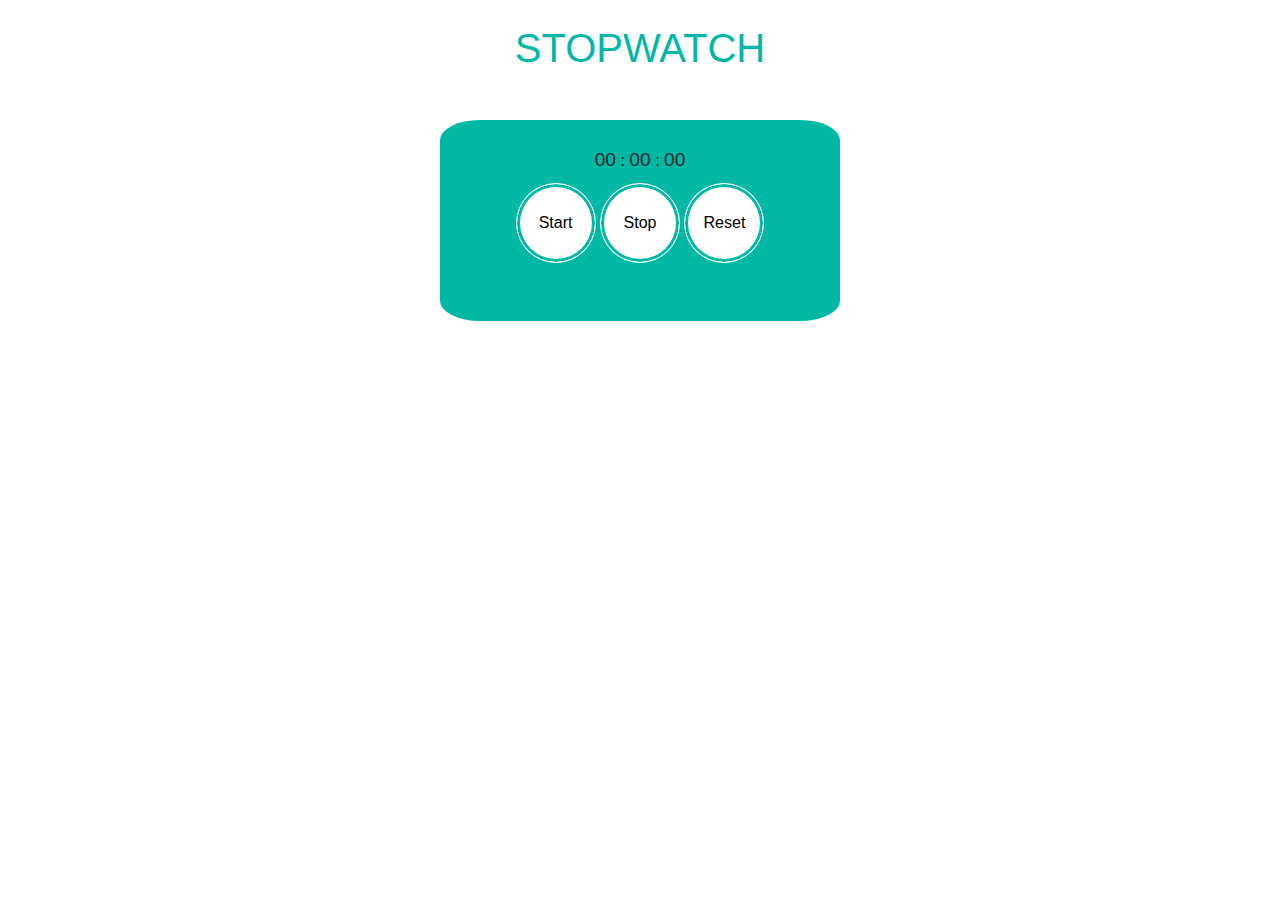
<file: assignments/stop watch/index.html>
<!DOCTYPE html>
<html lang="en">
<head>
    <meta charset="UTF-8">
    <meta name="viewport" content="width=device-width, initial-scale=1.0">
    <title>Document</title>
    <link rel="stylesheet" href="css/bootstrap.css">
    <link rel="stylesheet" href="style.css">
</head>
<body>
    <h1 class="text-center mt-4" style="color: #00b8a4;">STOPWATCH</h1>
<div class="main">
 <div class="container mt-5 ">
    <div class="row center mt-3 ">
        <div class="col-md-12">
            <span id="min" class="font-size">00</span>
            <span>:</span>
            <span id="sec" class="font-size">00</span>
            <span>:</span>
            <span id="msec" class="font-size">00</span>
        </div>

     </div>


    <div class="row center mt-2 mb-5">
         <div class="col-md-12">
            <button class="circle-button circle-button-bg" onclick="start()">Start</button>
            <button class="circle-button circle-button-bg" onclick="stop()">Stop</button>
            <button class="circle-button circle-button-bg" onclick="reset()">Reset</button>
         </div>
    </div>
 </div>
</div>






  <script src="app.js"></script>  
</body>
</html>
</file>
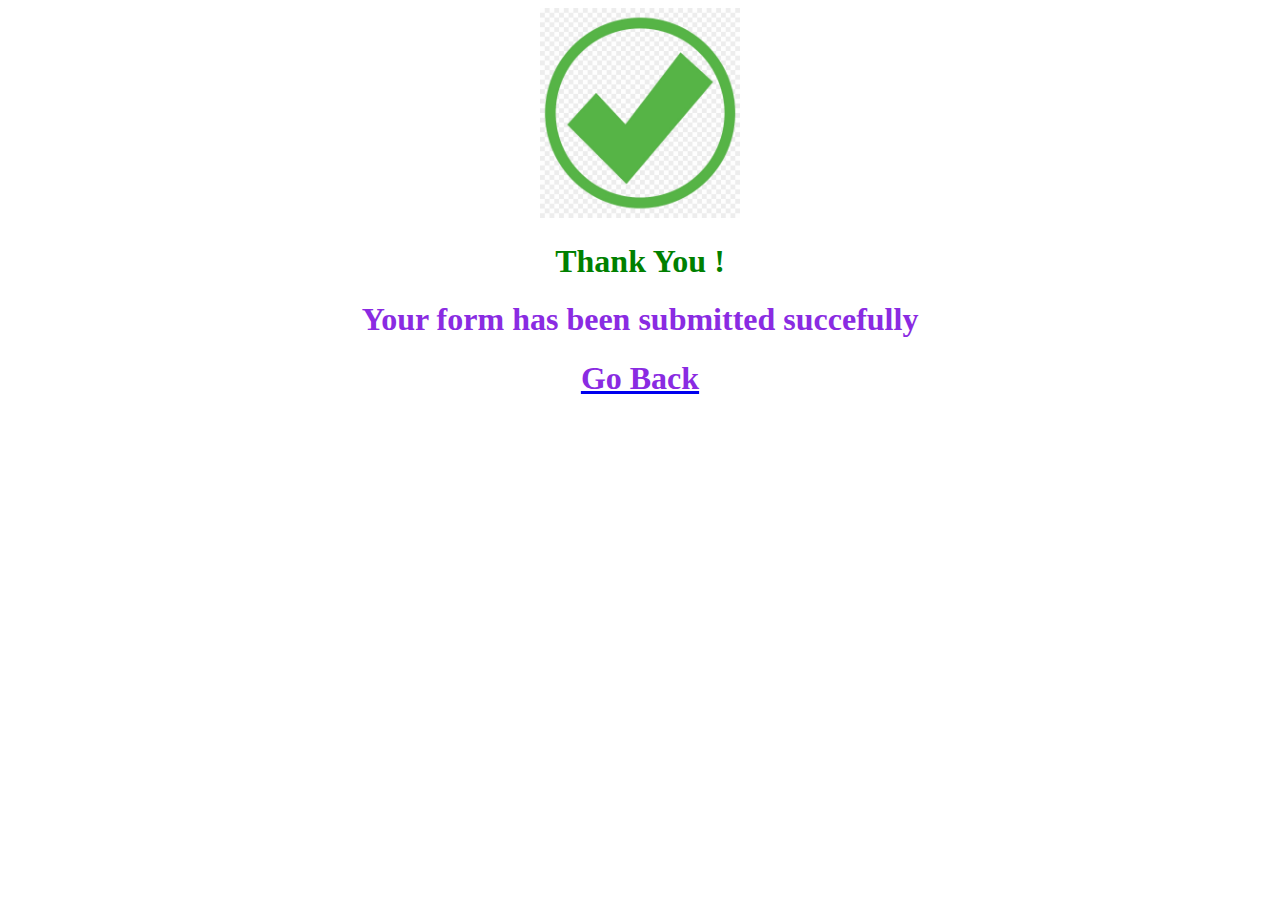
<file: assignments/assign02/thankyou.html>
<!DOCTYPE html>
<html lang="en">
<head>
    <meta charset="UTF-8">
    <meta name="viewport" content="width=device-width, initial-scale=1.0">
    <title>Document</title>
    <link rel="stylesheet" type="text/css" href="style.css">
</head>
<body>
    <center>
    <img src="image/tick.png" width="200cm">
    <h1 id="green">Thank You !</h1>
    <h1>Your form has been submitted succefully </h1>
    <a href="index.html"><h1>Go Back</h1></a>
    </center>
    
</body>
</html>
</file>
<file: css/style.css>
*{
    margin:0;
    padding: 0;
}
.bg-custom{
    background-image: url(../image/bgimage.jpg);
    background-size: cover;
    background-repeat: no-repeat;
}
.text-theme{
    color: darkslategrey;
}
@media with screen and (max width:600px;){
    .profile{
        width: 10px;
    }
}
</file>
<file: assignments/assign02/style.css>
h1{
    color: blueviolet;
 }

form{
    background-color: #6b5acd;
    color: white;
    width: 800px;
    margin: 0 auto;

    
    
}

.first{
    width: 4cm;
    
}

.two{
    text-align: center;
}

#green{
    color: green;
}
</file>
<file: assignments/assign03/style.css>
*{
    margin: 0;
    padding: 0;

    
}
a{
    text-decoration: none;
}
ul li{
    list-style: none;}
 .top-bar .bg { 
    border-radius: 20%; 
        padding: 3px ;
        background-color: mediumseagreen;
    
    }
.head-btn a{
    padding:3px;
}
.navbar-brand img{
    width: 200px;
}
 .navbar ul li a {
    padding: 7px 16px;
    display: inline-block;

} 

.navbar .active,
.navbar ul li a:hover {
    background-color: royalblue;
    border-radius: 25px;
    text-decoration: none;
    color: #fff !important;

}
.dropdown:hover>.dropdown-menu{
display:block;

}
.green{
    color:rgb(0,255,0);
}
.blue{
    color: #0000ff;
}
.counter{
    
    padding: 70px 0px 70px 0px;
}
.seprator{
    height: 2px;
    width: 50px;
    background-color: green;
    display: block;
}
.mission marquee{
height: 200px;
}
.gallery img{
    width: 225px;
}
.end-content{
    margin-top: 150px;
}
.text-theme-colored{
    color: #427900 !important;
}
.bg-i{
    padding: 6px;
    background-color: royalblue;
    border-radius: 45%;
}
</file>
<file: assignments/assign05/style.css>
*{
    margin: 0;
    padding: 0;
}
body{
background-color: blueviolet;
}
h1{
    text-align: center;
    padding-top: 30px;
}
.button{
    width: 70px;
    height: 60px;
    font-size: 25px;
    margin: 2px;
    cursor: pointer;
}
.textveiw{
    width: 285px;
    margin: 5px;
    font-size:25px ;
    padding: 5px ;
}
.main{
    left: 50%;
    top: 50%;
    
    background-color:grey;
    position: absolute;
    transform: translateX(-50%)translateY(-50%);
}
</file>
<file: assignments/stop watch/style.css>
*{
    margin: 0;
    padding: 0;
}
.container{
    
    background-color: #00b8a4;
    max-width: 400px;
    padding: 10px;
    border-radius: 10%;

    
}

.center{
    text-align: center;
}
.font-size{
    font-size: larger;
    font-weight: 100;
}

.circle-button{
    border-radius: 50%;
    height: 75px;
    width: 75px;
    background-color:white;
    border: 1px solid white; 
    box-shadow: inset 0 0 0 3px #00b8a4;
}
.circle-button:focus{
    outline: none;
}
.circle-button-bg{
    height: 80px;
    width: 80px;
}
</file>
